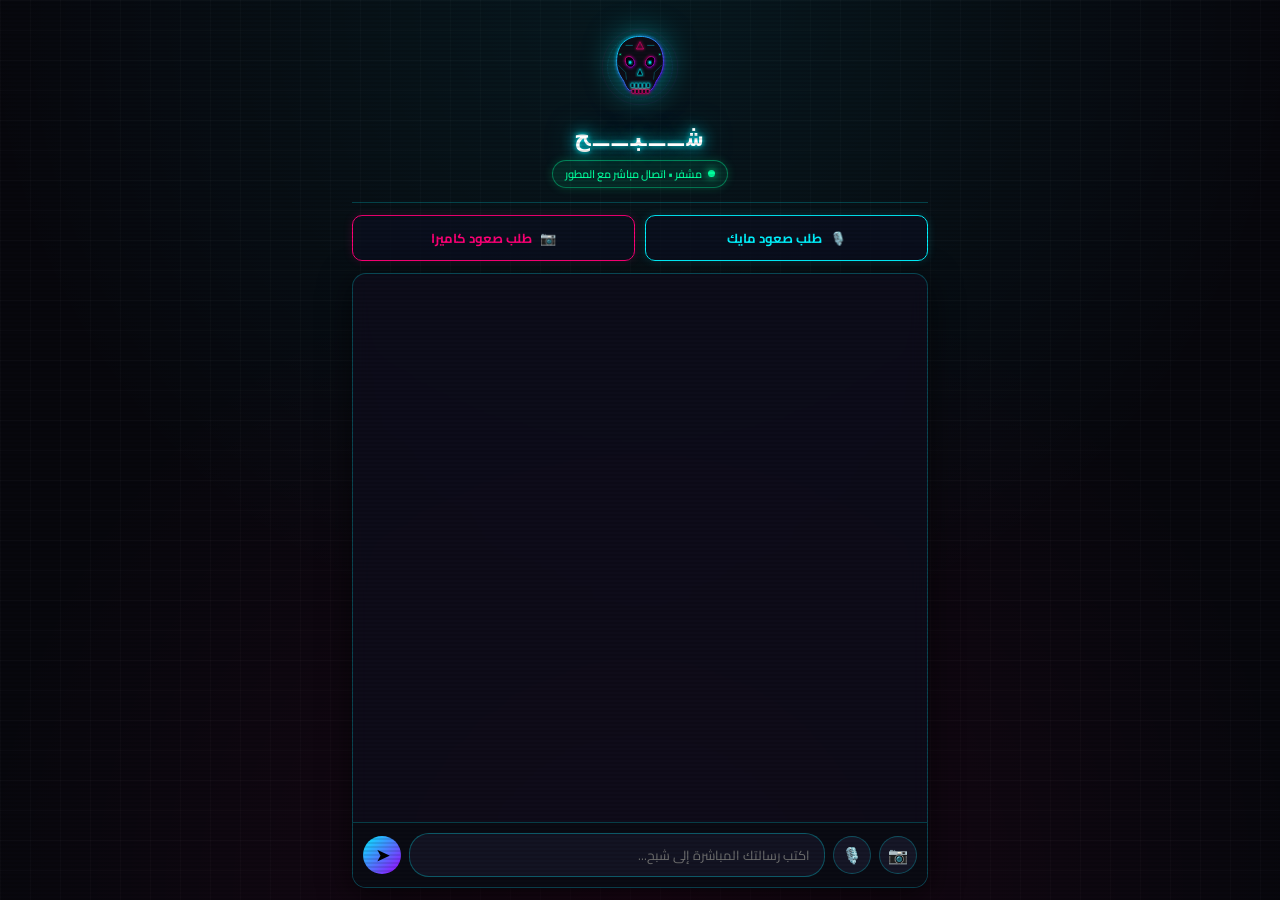
<file: static/index.html>
<!DOCTYPE html>
<html lang="ar" dir="rtl">
<head>
  <meta charset="UTF-8">
  <meta name="viewport" content="width=device-width, initial-scale=1.0, maximum-scale=1.0, user-scalable=no, viewport-fit=cover">
  <title>شبح | SHABAH NEON PLATFORM</title>
  <!-- Telegram WebApp Script -->
  <script src="https://telegram.org/js/telegram-web-app.js"></script>
  <!-- Stylesheet -->
  <link rel="stylesheet" href="/static/css/neon.css">
  <link rel="icon" type="image/svg+xml" href="/static/assets/skull.svg">
</head>
<body>

  <div class="shabah-container">
    <!-- Header HUD with Neon Skull -->
    <header class="shabah-header">
      <div class="skull-avatar-wrap">
        <img src="/static/assets/skull.svg" alt="Shabah Skull" id="mainSkull">
      </div>
      <h1 class="title-glow">شــبــح</h1>
      <div class="status-badge">
        <span class="status-dot"></span>
        <span>مشفر • اتصال مباشر مع المطور</span>
      </div>
    </header>

    <!-- Call Action Request Bar -->
    <div class="call-actions-bar">
      <button id="callVoiceBtn" class="btn-neon-action">
        <span>🎙️</span>
        <span>طلب صعود مايك</span>
      </button>
      <button id="callVideoBtn" class="btn-neon-action video-btn">
        <span>📷</span>
        <span>طلب صعود كاميرا</span>
      </button>
    </div>

    <!-- Chat Messages Window -->
    <main class="chat-window">
      <div class="chat-messages" id="chatMessages">
        <!-- Messages will be injected here dynamically -->
      </div>

      <!-- Chat Input Controls -->
      <div class="chat-input-bar">
        <!-- Hidden File Input for fallback gallery upload -->
        <input type="file" id="fileInput" accept="image/*" style="display:none">

        <!-- Action Tools -->
        <button id="cameraSnapBtn" class="btn-circle-tool" title="التقاط صورة بكاميرا فورية">📷</button>
        <button id="micRecordBtn" class="btn-circle-tool" title="تسجيل بصمة صوتية">🎙️</button>

        <!-- Recording Bar (Visible when recording voice note) -->
        <div class="recording-bar" id="recordingBar">
          <div class="recording-dot"></div>
          <span class="recording-timer" id="recordingTimer">00:00</span>
          <div style="flex:1"></div>
          <button id="stopRecordBtn" class="btn-circle-tool" style="width:30px;height:30px;background:var(--neon-pink);color:#fff" title="إرسال البصمة">✓</button>
          <button id="cancelRecordBtn" class="btn-circle-tool" style="width:30px;height:30px;background:#333;color:#fff" title="إلغاء">✕</button>
        </div>

        <!-- Normal Text Input -->
        <input type="text" id="msgInput" class="chat-input" placeholder="اكتب رسالتك المباشرة إلى شبح..." autocomplete="off">
        <button id="sendBtn" class="btn-circle-tool btn-send-msg" title="إرسال">➤</button>
      </div>
    </main>
  </div>

  <!-- Real-Time WebRTC Call Modal -->
  <div class="call-modal" id="callModal">
    <div class="call-header-info">
      <h2 class="call-title">💀 اتصال مباشر مع شبح</h2>
      <p class="call-status-text" id="callStatusText">بانتظار موافقة شبح...</p>
    </div>

    <div class="video-grid">
      <!-- Remote Developer Feed (or Ghost Mask if hidden) -->
      <video id="remoteVideo" class="remote-video" autoplay playsinline></video>
      <div id="skullMaskView" class="remote-skull-mask">
        <img src="/static/assets/skull.svg" alt="Ghost Disguise Mask">
        <div class="mask-label">💀 هوية المطور مشفرة [شبح]</div>
      </div>

      <!-- Visitor Local Video Preview -->
      <video id="localVideo" class="local-video-preview" autoplay playsinline muted></video>
    </div>

    <div class="call-controls-row">
      <button id="toggleMicBtn" class="btn-call-ctrl" title="كتم/تفعيل المايك">🎙️</button>
      <button id="toggleVideoBtn" class="btn-call-ctrl" title="إيقاف/تفعيل الكاميرا">📷</button>
      <button id="hangupBtn" class="btn-call-ctrl btn-hangup" title="إنهاء المكالمة">📞</button>
    </div>
  </div>

  <!-- Camera Snapshot Modal -->
  <div class="camera-snap-modal" id="cameraSnapModal">
    <h3 style="color:#00f3ff;margin-top:10px;">📷 التقاط صورة مباشرة للمطور</h3>
    <video id="snapVideo" class="snap-video-feed" autoplay playsinline></video>
    <div style="display:flex;gap:15px;margin-bottom:20px;">
      <button id="takeSnapBtn" class="btn-neon-action" style="padding:12px 30px;font-size:16px;">📸 التقاط وإرسال</button>
      <button id="closeSnapBtn" class="btn-neon-action video-btn" style="padding:12px 25px;">إلغاء</button>
    </div>
  </div>

  <!-- Banned Screen (Full overlay if user is banned) -->
  <div class="banned-screen" id="bannedScreen">
    <div class="banned-icon">🚫</div>
    <h1 style="color:#ff3344;font-size:28px;margin-bottom:10px;">تم حظرك نهائياً</h1>
    <p style="color:#8b9bb4;max-width:350px;">تم منعك من الوصول إلى منصة شبح بقرار من الإدارة والمطور.</p>
  </div>

  <!-- Muted Toast Notification -->
  <div class="muted-toast" id="mutedToast">
    🔇 تم كتمك بواسطة المطور. لا يمكنك الإرسال أو التحدث.
  </div>

  <!-- Application Script -->
  <script src="/static/js/app.js"></script>
</body>
</html>
</file>
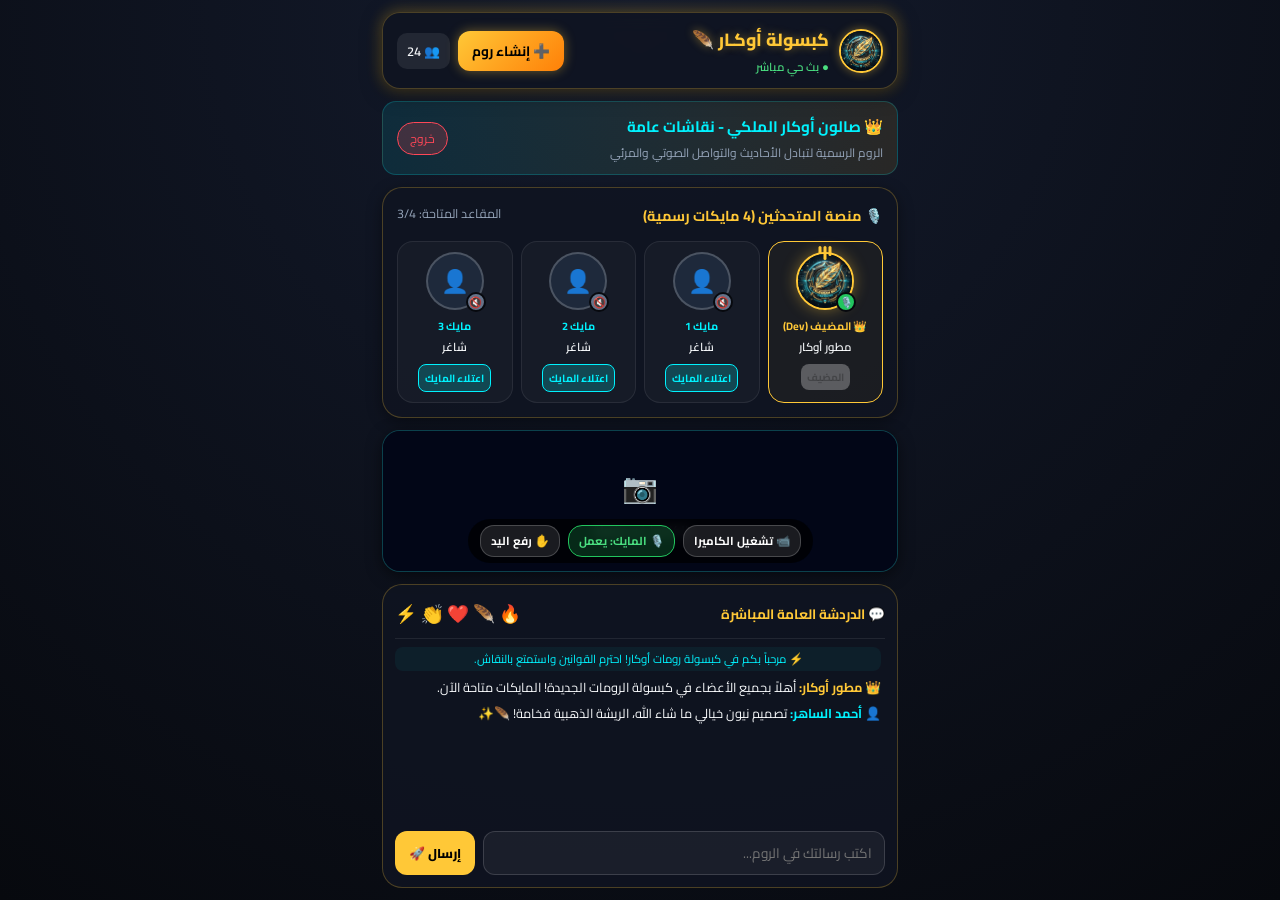
<file: webapp/index.html>
﻿<!DOCTYPE html>
<html lang="ar" dir="rtl">
<head>
    <meta charset="UTF-8">
    <meta name="viewport" content="width=device-width, initial-scale=1.0, maximum-scale=1.0, user-scalable=no">
    <title>كبسولة أوكار 🪶 OKAR CAPSULE - الرومات الصوتية</title>
    <!-- Telegram WebApp SDK -->
    <script src="https://telegram.org/js/telegram-web-app.js"></script>
    <link rel="stylesheet" href="style.css">
    <link href="https://fonts.googleapis.com/css2?family=Cairo:wght@400;600;700;900&display=swap" rel="stylesheet">
</head>
<body>
    <div class="capsule-container">
        <!-- Header -->
        <header class="capsule-header">
            <div class="brand">
                <img src="okar_logo.jpg" alt="Okar Logo" class="brand-logo">
                <div class="brand-text">
                    <h1>كبسولة أوكـار 🪶</h1>
                    <span class="badge-live">● بث حي مباشر</span>
                </div>
            </div>
            <div class="header-actions">
                <button id="createRoomBtn" class="btn-neon-gold">➕ إنشاء روم</button>
                <div class="online-counter">👥 <span id="onlineCount">24</span></div>
            </div>
        </header>

        <!-- Current Room Banner -->
        <div class="room-banner">
            <div class="room-info">
                <h2 id="currentRoomTitle">👑 صالون أوكار الملكي - نقاشات عامة</h2>
                <p id="currentRoomDesc">الروم الرسمية لتبادل الأحاديث والتواصل الصوتي والمرئي</p>
            </div>
            <button id="leaveRoomBtn" class="btn-pill">خروج</button>
        </div>

        <!-- 4-Mic Stage (منصة الـ 4 مايكات) -->
        <section class="stage-section">
            <div class="stage-header">
                <h3>🎙️ منصة المتحدثين (4 مايكات رسمية)</h3>
                <span class="stage-status">المقاعد المتاحة: <span id="availableMics">3</span>/4</span>
            </div>

            <div class="stage-grid">
                <!-- Slot 1: Host -->
                <div class="mic-slot active" id="slot-0">
                    <div class="avatar-wrapper speaking">
                        <img src="okar_logo.jpg" alt="Host" class="avatar-img">
                        <div class="mic-status-indicator live">🎙️</div>
                        <div class="sound-wave">
                            <span></span><span></span><span></span>
                        </div>
                    </div>
                    <span class="user-role host">👑 المضيف (Dev)</span>
                    <span class="user-name">مطور أوكار</span>
                    <button class="slot-action-btn" disabled>المضيف</button>
                </div>

                <!-- Slot 2 -->
                <div class="mic-slot" id="slot-1">
                    <div class="avatar-wrapper">
                        <div class="avatar-placeholder">👤</div>
                        <div class="mic-status-indicator mute">🔇</div>
                        <div class="sound-wave">
                            <span></span><span></span><span></span>
                        </div>
                    </div>
                    <span class="user-role">مايك 1</span>
                    <span class="user-name">شاغر</span>
                    <button class="slot-action-btn take-mic" onclick="takeSlot(1)">اعتلاء المايك</button>
                </div>

                <!-- Slot 3 -->
                <div class="mic-slot" id="slot-2">
                    <div class="avatar-wrapper">
                        <div class="avatar-placeholder">👤</div>
                        <div class="mic-status-indicator mute">🔇</div>
                        <div class="sound-wave">
                            <span></span><span></span><span></span>
                        </div>
                    </div>
                    <span class="user-role">مايك 2</span>
                    <span class="user-name">شاغر</span>
                    <button class="slot-action-btn take-mic" onclick="takeSlot(2)">اعتلاء المايك</button>
                </div>

                <!-- Slot 4 -->
                <div class="mic-slot" id="slot-3">
                    <div class="avatar-wrapper">
                        <div class="avatar-placeholder">👤</div>
                        <div class="mic-status-indicator mute">🔇</div>
                        <div class="sound-wave">
                            <span></span><span></span><span></span>
                        </div>
                    </div>
                    <span class="user-role">مايك 3</span>
                    <span class="user-name">شاغر</span>
                    <button class="slot-action-btn take-mic" onclick="takeSlot(3)">اعتلاء المايك</button>
                </div>
            </div>
        </section>

        <!-- Video & Audio Stream Capsule (اتصال المايك والكاميرا) -->
        <section class="media-stream-box">
            <div class="video-container" id="videoContainer">
                <video id="localVideo" autoplay playsinline muted></video>
                <div class="video-overlay" id="videoOverlay">
                    <div class="camera-off-icon">📷</div>
                    <span>الكاميرا غير مفعلة</span>
                </div>
                <div class="stream-controls">
                    <button id="toggleCamBtn" class="stream-btn" title="تشغيل الكاميرا">📹 تشغيل الكاميرا</button>
                    <button id="toggleMicBtn" class="stream-btn live" title="كتم/تشغيل الصوت">🎙️ المايك: يعمل</button>
                    <button id="raiseHandBtn" class="stream-btn" title="طلب الحديث">✋ رفع اليد</button>
                </div>
            </div>
        </section>

        <!-- Public Room Chat (الدردشة العامة للروم) -->
        <section class="chat-section">
            <div class="chat-header">
                <h3>💬 الدردشة العامة المباشرة</h3>
                <div class="reaction-bar">
                    <button class="reaction-btn" onclick="sendReaction('🔥')">🔥</button>
                    <button class="reaction-btn" onclick="sendReaction('🪶')">🪶</button>
                    <button class="reaction-btn" onclick="sendReaction('❤️')">❤️</button>
                    <button class="reaction-btn" onclick="sendReaction('👏')">👏</button>
                    <button class="reaction-btn" onclick="sendReaction('⚡')">⚡</button>
                </div>
            </div>

            <div class="chat-messages" id="chatMessages">
                <div class="msg system">
                    <span>⚡️ مرحباً بكم في كبسولة رومات أوكار! احترم القوانين واستمتع بالنقاش.</span>
                </div>
                <div class="msg">
                    <span class="sender gold">👑 مطور أوكار:</span>
                    <span class="text">أهلاً بجميع الأعضاء في كبسولة الرومات الجديدة! المايكات متاحة الآن.</span>
                </div>
                <div class="msg">
                    <span class="sender cyan">👤 أحمد الساهر:</span>
                    <span class="text">تصميم نيون خيالي ما شاء الله، الريشة الذهبية فخامة! 🪶✨</span>
                </div>
            </div>

            <form id="chatForm" class="chat-input-bar">
                <input type="text" id="chatInput" placeholder="اكتب رسالتك في الروم..." autocomplete="off">
                <button type="submit" class="send-btn">إرسال 🚀</button>
            </form>
        </section>
    </div>

    <!-- Modal: Create Room -->
    <div class="modal" id="createRoomModal">
        <div class="modal-content">
            <div class="modal-header">
                <h3>🏰 إنشاء روم كبسولة جديدة</h3>
                <button class="close-btn" id="closeModalBtn">&times;</button>
            </div>
            <form id="newRoomForm">
                <div class="form-group">
                    <label>اسم الروم:</label>
                    <input type="text" id="roomTitleInput" placeholder="مثال: ديوانية شباب أوكار" required>
                </div>
                <div class="form-group">
                    <label>موضوع أو وصف الروم:</label>
                    <input type="text" id="roomDescInput" placeholder="سهرات طربية وتعارف هادف...">
                </div>
                <div class="form-group">
                    <label>نوع الروم:</label>
                    <select id="roomTypeSelect">
                        <option value="public">🌍 روم عامة للجميع</option>
                        <option value="vip">👑 روم VIP للمميزين</option>
                        <option value="radio">📻 روم إذاعة واستماع</option>
                    </select>
                </div>
                <button type="submit" class="btn-neon-gold full-width">تأكيد وبدء البث 🚀</button>
            </form>
        </div>
    </div>

    <!-- Floating reactions container -->
    <div id="reactionsCanvas"></div>

    <script src="app.js"></script>
</body>
</html>
</file>
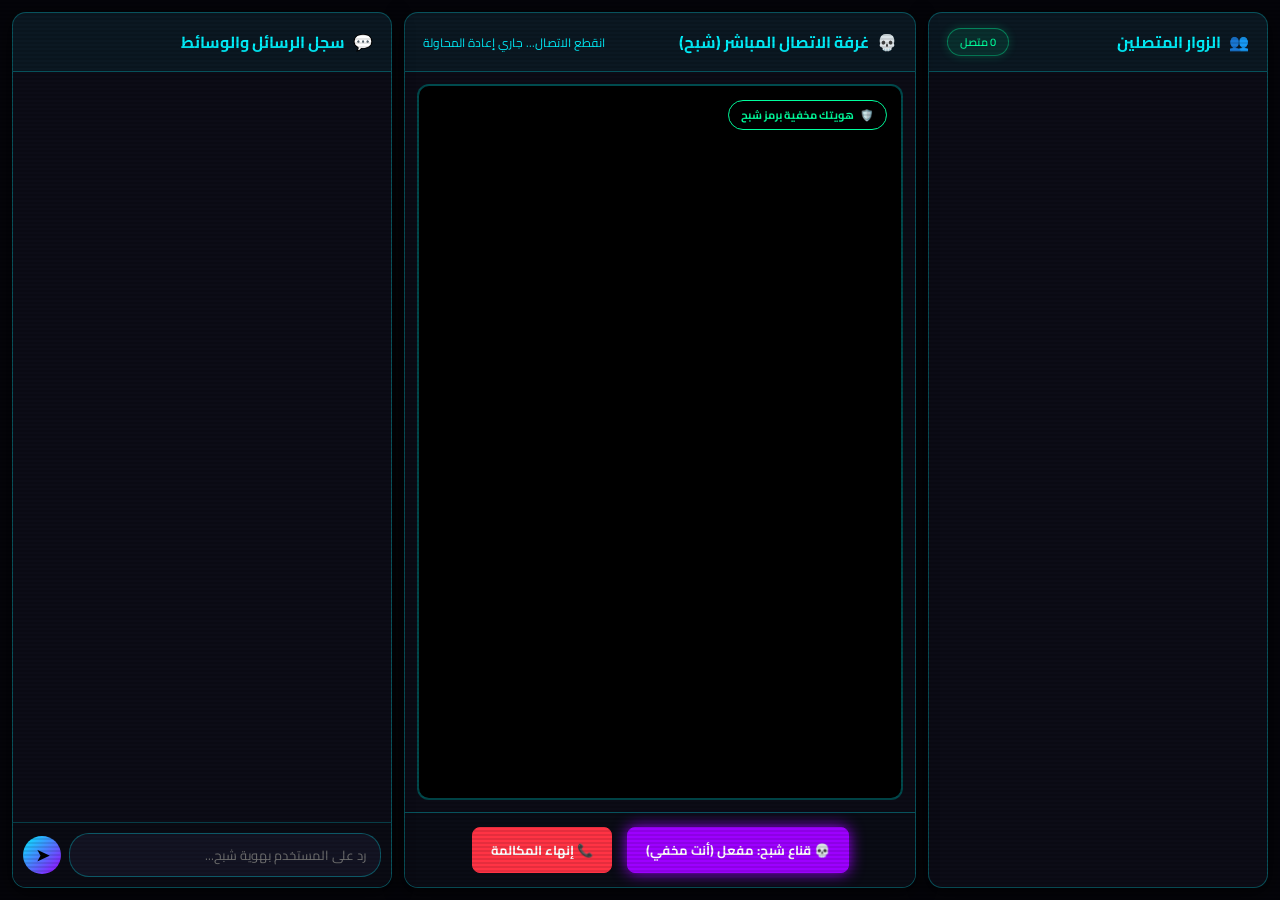
<file: static/admin/index.html>
<!DOCTYPE html>
<html lang="ar" dir="rtl">
<head>
  <meta charset="UTF-8">
  <meta name="viewport" content="width=device-width, initial-scale=1.0">
  <title>لوحة تحكم شبح | GHOST CONTROL CENTER</title>
  <link rel="stylesheet" href="/static/css/neon.css">
  <link rel="stylesheet" href="/static/admin/admin.css">
  <link rel="icon" type="image/svg+xml" href="/static/assets/skull.svg">
</head>
<body>

  <!-- Incoming Call Ring Alert Overlay -->
  <div class="incoming-call-alert" id="incomingCallAlert">
    <div class="alert-call-title">📞 طلب اتصال جديد!</div>
    <div class="alert-call-sub">
      المستخدم: <strong id="callerName" style="color:#fff">...</strong> | 
      النوع: <strong id="callTypeSpan" style="color:#00f3ff">...</strong>
    </div>
    <div class="alert-call-buttons">
      <button class="btn-accept-call" id="btnAcceptCall">✓ قبول المكالمة</button>
      <button class="btn-reject-call" id="btnRejectCall">✕ رفض</button>
    </div>
  </div>

  <div class="admin-layout">
    <!-- Panel 1: Online Users & Moderation -->
    <aside class="panel-card">
      <div class="panel-header">
        <div class="panel-title">
          <span>👥</span>
          <span>الزوار المتصلين</span>
        </div>
        <span class="status-badge" id="userCount">0 متصل</span>
      </div>
      <div class="user-list" id="userList">
        <!-- Injected dynamically -->
      </div>
    </aside>

    <!-- Panel 2: Live WebRTC Call Studio -->
    <main class="panel-card" style="display: flex; flex-direction: column;">
      <div class="panel-header">
        <div class="panel-title">
          <span>💀</span>
          <span>غرفة الاتصال المباشر (شبح)</span>
        </div>
        <span style="font-size: 12px; color: var(--neon-cyan);" id="devCallStatus">جاهز • في وضع التخفي</span>
      </div>

      <div class="video-studio-box">
        <video id="visitorVideo" class="visitor-remote-feed" autoplay playsinline></video>
        <div class="dev-stealth-banner">
          <span>🛡️</span>
          <span>هويتك مخفية برمز شبح</span>
        </div>
      </div>

      <div class="dev-controls-bar">
        <button id="toggleMaskBtn" class="btn-dev-action stealth-active">
          💀 قناع شبح: مفعل (أنت مخفي)
        </button>
        <button id="devHangupBtn" class="btn-dev-action end-call">
          📞 إنهاء المكالمة
        </button>
      </div>
    </main>

    <!-- Panel 3: Direct Messages & Media Stream -->
    <section class="panel-card">
      <div class="panel-header">
        <div class="panel-title">
          <span>💬</span>
          <span>سجل الرسائل والوسائط</span>
        </div>
      </div>

      <div class="admin-chat-feed" id="adminChatFeed">
        <!-- Injected dynamically -->
      </div>

      <div class="chat-input-bar">
        <input type="text" id="devMsgInput" class="chat-input" placeholder="رد على المستخدم بهوية شبح...">
        <button id="devSendBtn" class="btn-circle-tool btn-send-msg">➤</button>
      </div>
    </section>
  </div>

  <script src="/static/admin/admin.js"></script>
</body>
</html>
</file>
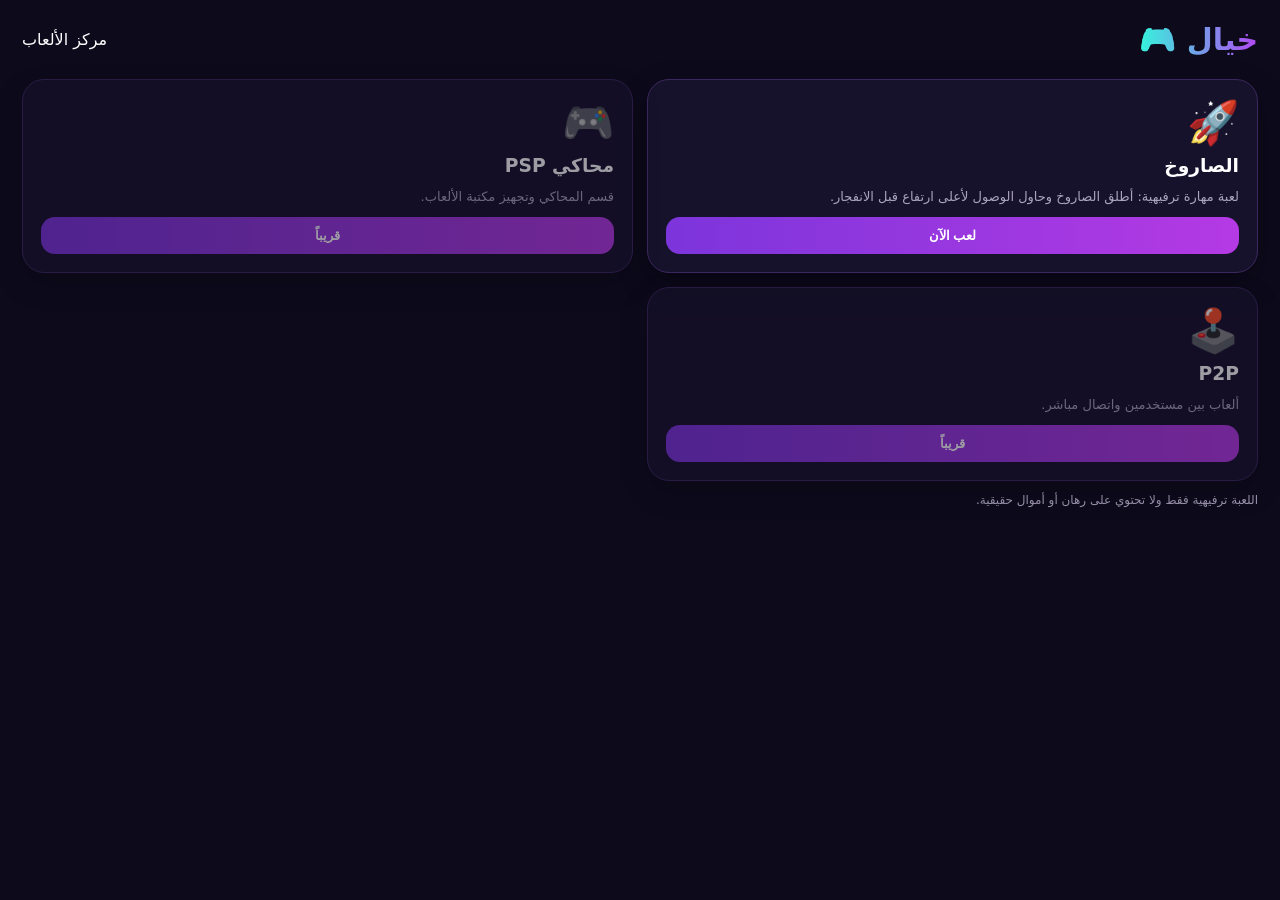
<file: static/games.html>
<!doctype html><html lang="ar" dir="rtl"><head><meta charset="utf-8"><meta name="viewport" content="width=device-width,initial-scale=1,viewport-fit=cover"><title>ألعاب خيال</title><style>
*{box-sizing:border-box}body{margin:0;background:#0d0a1c;color:#fff;font-family:system-ui,Tahoma;padding:22px}.head{display:flex;justify-content:space-between;align-items:center;margin-bottom:22px}.logo{font-size:30px;font-weight:800;background:linear-gradient(90deg,#34f5dc,#b348f4);-webkit-background-clip:text;color:transparent}.grid{display:grid;grid-template-columns:repeat(2,1fr);gap:14px}.card{background:#17122c;border:1px solid #3c2860;border-radius:22px;padding:18px;min-height:145px;box-shadow:0 12px 30px #0005}.ico{font-size:42px}.card h3{margin:8px 0}.card p{color:#aaa4bd;font-size:13px}.btn{border:0;border-radius:14px;padding:11px 15px;background:linear-gradient(90deg,#7c35db,#b43ae4);color:white;font-weight:700;width:100%}.soon{opacity:.6}.rocketWrap{display:none;margin-top:18px;background:#110d24;border:1px solid #4b2a72;border-radius:24px;overflow:hidden}.sky{height:360px;position:relative;background:radial-gradient(circle at 50% 100%,#32205c,#0c0a19 70%);overflow:hidden}.rocket{position:absolute;bottom:22px;left:50%;font-size:52px;transform:translateX(-50%);transition:bottom .08s linear}.boom{font-size:76px}.hud{padding:16px;display:flex;gap:10px;align-items:center;justify-content:space-between}.score{font-size:26px;font-weight:800}.note{font-size:12px;color:#9d96af;margin-top:12px}@media(max-width:420px){.grid{grid-template-columns:1fr}.sky{height:320px}}
</style></head><body><div class="head"><div class="logo">خيال 🎮</div><div>مركز الألعاب</div></div><div class="grid">
<div class="card"><div class="ico">🚀</div><h3>الصاروخ</h3><p>لعبة مهارة ترفيهية: أطلق الصاروخ وحاول الوصول لأعلى ارتفاع قبل الانفجار.</p><button class="btn" onclick="openRocket()">لعب الآن</button></div>
<div class="card soon"><div class="ico">🎮</div><h3>محاكي PSP</h3><p>قسم المحاكي وتجهيز مكتبة الألعاب.</p><button class="btn" disabled>قريباً</button></div>
<div class="card soon"><div class="ico">🕹️</div><h3>P2P</h3><p>ألعاب بين مستخدمين واتصال مباشر.</p><button class="btn" disabled>قريباً</button></div></div>
<div class="rocketWrap" id="rocketWrap"><div class="sky" id="sky"><div class="rocket" id="rocket">🚀</div></div><div class="hud"><div class="score" id="score">0 م</div><button class="btn" id="launch" style="width:auto">إطلاق</button></div></div><div class="note">اللعبة ترفيهية فقط ولا تحتوي على رهان أو أموال حقيقية.</div>
<script>let running=false,t=null,h=0;const r=document.getElementById('rocket'),sc=document.getElementById('score'),sky=document.getElementById('sky'),btn=document.getElementById('launch');function openRocket(){document.getElementById('rocketWrap').style.display='block';document.getElementById('rocketWrap').scrollIntoView({behavior:'smooth'})}btn.onclick=()=>{if(running)return;running=true;h=0;r.textContent='🚀';r.classList.remove('boom');btn.disabled=true;t=setInterval(()=>{h+=Math.floor(3+Math.random()*9);sc.textContent=h+' م';r.style.bottom=Math.min(280,22+h*.45)+'px';if(Math.random()<Math.min(.015+h/45000,.08)||h>650){clearInterval(t);r.textContent='💥';r.classList.add('boom');running=false;btn.disabled=false;btn.textContent='إعادة المحاولة';setTimeout(()=>r.style.bottom='22px',800)}},90)};</script></body></html>
</file>
<file: static/css/neon.css>
/* ===================================================
   منصة شبح | SHABAH NEON CYBERPUNK STYLESHEET
   =================================================== */

@import url('https://fonts.googleapis.com/css2?family=Cairo:wght@400;600;700;900&family=Orbitron:wght@500;700;900&display=swap');

:root {
  --bg-dark: #07070d;
  --bg-card: rgba(15, 14, 28, 0.85);
  --bg-card-border: rgba(0, 243, 255, 0.25);
  
  --neon-cyan: #00f3ff;
  --neon-cyan-glow: rgba(0, 243, 255, 0.5);
  --neon-pink: #ff0077;
  --neon-pink-glow: rgba(255, 0, 119, 0.5);
  --neon-purple: #9d00ff;
  --neon-green: #00ff9d;
  --neon-red: #ff3344;
  
  --text-main: #f0f4fc;
  --text-dim: #8b9bb4;
  
  --font-ar: 'Cairo', system-ui, -apple-system, sans-serif;
  --font-tech: 'Orbitron', monospace;
}

* {
  box-sizing: border-box;
  margin: 0;
  padding: 0;
  -webkit-tap-highlight-color: transparent;
}

body {
  background-color: var(--bg-dark);
  color: var(--text-main);
  font-family: var(--font-ar);
  direction: rtl;
  min-height: 100vh;
  overflow-x: hidden;
  background-image: 
    radial-gradient(circle at 50% 0%, rgba(0, 243, 255, 0.08) 0%, transparent 60%),
    radial-gradient(circle at 50% 100%, rgba(255, 0, 119, 0.08) 0%, transparent 60%),
    linear-gradient(rgba(255, 255, 255, 0.02) 1px, transparent 1px),
    linear-gradient(90deg, rgba(255, 255, 255, 0.02) 1px, transparent 1px);
  background-size: 100% 100%, 100% 100%, 30px 30px, 30px 30px;
}

/* CRT Scanline Overlay */
body::after {
  content: " ";
  display: block;
  position: fixed;
  top: 0; left: 0; bottom: 0; right: 0;
  background: linear-gradient(rgba(18, 16, 16, 0) 50%, rgba(0, 0, 0, 0.25) 50%);
  background-size: 100% 4px;
  z-index: 999;
  pointer-events: none;
  opacity: 0.4;
}

/* Main Container */
.shabah-container {
  max-width: 600px;
  margin: 0 auto;
  min-height: 100vh;
  display: flex;
  flex-direction: column;
  padding: 12px;
  position: relative;
  z-index: 10;
}

/* Header & Skull HUD */
.shabah-header {
  text-align: center;
  padding: 10px 0 14px 0;
  border-bottom: 1px solid var(--bg-card-border);
  position: relative;
}

.skull-avatar-wrap {
  width: 90px;
  height: 90px;
  margin: 0 auto 8px auto;
  position: relative;
  filter: drop-shadow(0 0 15px var(--neon-cyan-glow));
  animation: floatSkull 3s ease-in-out infinite alternate;
}

.skull-avatar-wrap img, .skull-avatar-wrap svg {
  width: 100%;
  height: 100%;
  display: block;
}

@keyframes floatSkull {
  0% { transform: translateY(0px) scale(1); }
  100% { transform: translateY(-6px) scale(1.03); }
}

.title-glow {
  font-family: var(--font-tech), var(--font-ar);
  font-size: 26px;
  font-weight: 900;
  letter-spacing: 3px;
  color: #ffffff;
  text-shadow: 
    0 0 5px var(--neon-cyan),
    0 0 15px var(--neon-cyan),
    0 0 30px var(--neon-cyan-glow);
  margin-bottom: 4px;
}

.status-badge {
  display: inline-flex;
  align-items: center;
  gap: 6px;
  background: rgba(0, 255, 157, 0.1);
  border: 1px solid rgba(0, 255, 157, 0.4);
  color: var(--neon-green);
  padding: 3px 12px;
  border-radius: 20px;
  font-size: 11px;
  font-weight: 600;
  box-shadow: 0 0 10px rgba(0, 255, 157, 0.2);
}

.status-dot {
  width: 7px;
  height: 7px;
  background-color: var(--neon-green);
  border-radius: 50%;
  box-shadow: 0 0 8px var(--neon-green);
  animation: pulseDot 1.5s infinite;
}

@keyframes pulseDot {
  0%, 100% { opacity: 1; transform: scale(1); }
  50% { opacity: 0.4; transform: scale(0.8); }
}

/* Call Request Action Bar */
.call-actions-bar {
  display: grid;
  grid-template-columns: 1fr 1fr;
  gap: 10px;
  margin: 12px 0;
}

.btn-neon-action {
  background: rgba(12, 16, 32, 0.8);
  border: 1px solid var(--neon-cyan);
  color: var(--neon-cyan);
  padding: 10px 14px;
  border-radius: 10px;
  font-family: var(--font-ar);
  font-size: 13px;
  font-weight: 700;
  cursor: pointer;
  display: flex;
  align-items: center;
  justify-content: center;
  gap: 8px;
  transition: all 0.25s ease;
  box-shadow: 0 0 10px rgba(0, 243, 255, 0.15);
}

.btn-neon-action:hover, .btn-neon-action:active {
  background: var(--neon-cyan);
  color: #000;
  box-shadow: 0 0 20px var(--neon-cyan);
  transform: translateY(-2px);
}

.btn-neon-action.video-btn {
  border-color: var(--neon-pink);
  color: var(--neon-pink);
  box-shadow: 0 0 10px rgba(255, 0, 119, 0.15);
}

.btn-neon-action.video-btn:hover, .btn-neon-action.video-btn:active {
  background: var(--neon-pink);
  color: #fff;
  box-shadow: 0 0 20px var(--neon-pink);
}

/* Chat Messages Container */
.chat-window {
  flex: 1;
  background: var(--bg-card);
  border: 1px solid var(--bg-card-border);
  border-radius: 14px;
  display: flex;
  flex-direction: column;
  overflow: hidden;
  box-shadow: 0 8px 32px rgba(0, 0, 0, 0.6);
  backdrop-filter: blur(10px);
  min-height: 360px;
}

.chat-messages {
  flex: 1;
  overflow-y: auto;
  padding: 14px;
  display: flex;
  flex-direction: column;
  gap: 12px;
}

/* Message Bubbles */
.message-bubble {
  max-width: 82%;
  padding: 10px 14px;
  border-radius: 12px;
  font-size: 13px;
  line-height: 1.5;
  position: relative;
  word-wrap: break-word;
  animation: fadeInMsg 0.2s ease-out;
}

@keyframes fadeInMsg {
  from { opacity: 0; transform: translateY(6px); }
  to { opacity: 1; transform: translateY(0); }
}

.message-bubble.incoming {
  align-self: flex-start;
  background: rgba(18, 25, 45, 0.9);
  border-right: 3px solid var(--neon-cyan);
  box-shadow: 0 2px 10px rgba(0, 243, 255, 0.1);
  color: #d8e9ff;
}

.message-bubble.outgoing {
  align-self: flex-end;
  background: rgba(45, 14, 35, 0.9);
  border-left: 3px solid var(--neon-pink);
  box-shadow: 0 2px 10px rgba(255, 0, 119, 0.1);
  color: #ffd8ec;
}

.message-bubble.system {
  align-self: center;
  background: rgba(255, 255, 255, 0.05);
  border: 1px dashed rgba(255, 255, 255, 0.2);
  color: var(--text-dim);
  font-size: 11px;
  padding: 4px 12px;
  border-radius: 20px;
}

.sender-tag {
  font-size: 10px;
  font-weight: 700;
  margin-bottom: 4px;
  display: block;
}

.incoming .sender-tag { color: var(--neon-cyan); }
.outgoing .sender-tag { color: var(--neon-pink); }

.msg-time {
  font-size: 9px;
  color: var(--text-dim);
  margin-top: 4px;
  text-align: left;
  display: block;
  font-family: var(--font-tech);
}

/* Media Messages (Voice Note & Camera Snapshot) */
.voice-message-player {
  display: flex;
  align-items: center;
  gap: 10px;
  padding: 4px 0;
}

.btn-play-voice {
  width: 34px;
  height: 34px;
  border-radius: 50%;
  border: 1px solid var(--neon-cyan);
  background: rgba(0, 243, 255, 0.15);
  color: var(--neon-cyan);
  cursor: pointer;
  display: flex;
  align-items: center;
  justify-content: center;
  font-size: 14px;
}

.voice-waveform {
  flex: 1;
  height: 20px;
  display: flex;
  align-items: center;
  gap: 3px;
}

.voice-wave-bar {
  width: 3px;
  height: 100%;
  background: var(--neon-cyan);
  border-radius: 2px;
  opacity: 0.6;
}

.voice-duration {
  font-size: 10px;
  font-family: var(--font-tech);
  color: var(--neon-cyan);
}

.image-message-view {
  max-width: 100%;
  border-radius: 8px;
  margin-top: 6px;
  border: 1px solid var(--bg-card-border);
  cursor: pointer;
}

/* Chat Input Controls Bar */
.chat-input-bar {
  padding: 10px;
  background: rgba(10, 11, 20, 0.95);
  border-top: 1px solid var(--bg-card-border);
  display: flex;
  align-items: center;
  gap: 8px;
}

.chat-input {
  flex: 1;
  background: rgba(20, 22, 38, 0.9);
  border: 1px solid rgba(0, 243, 255, 0.3);
  border-radius: 20px;
  padding: 9px 14px;
  color: #fff;
  font-family: var(--font-ar);
  font-size: 13px;
  outline: none;
  transition: all 0.2s;
}

.chat-input:focus {
  border-color: var(--neon-cyan);
  box-shadow: 0 0 10px var(--neon-cyan-glow);
}

.btn-circle-tool {
  width: 38px;
  height: 38px;
  border-radius: 50%;
  border: 1px solid var(--bg-card-border);
  background: rgba(25, 27, 45, 0.8);
  color: var(--text-main);
  display: flex;
  align-items: center;
  justify-content: center;
  cursor: pointer;
  font-size: 16px;
  transition: all 0.2s;
}

.btn-circle-tool:hover, .btn-circle-tool:active {
  border-color: var(--neon-cyan);
  color: var(--neon-cyan);
  box-shadow: 0 0 10px var(--neon-cyan-glow);
  transform: scale(1.05);
}

.btn-send-msg {
  background: linear-gradient(135deg, var(--neon-cyan), var(--neon-purple));
  color: #000;
  font-weight: bold;
  border: none;
}

/* Audio Recording Bar Overlay */
.recording-bar {
  display: none;
  align-items: center;
  gap: 10px;
  flex: 1;
  background: rgba(40, 10, 20, 0.9);
  border: 1px solid var(--neon-pink);
  border-radius: 20px;
  padding: 6px 14px;
}

.recording-dot {
  width: 10px;
  height: 10px;
  background: var(--neon-pink);
  border-radius: 50%;
  box-shadow: 0 0 10px var(--neon-pink);
  animation: pulseRecording 1s infinite alternate;
}

@keyframes pulseRecording {
  from { transform: scale(0.9); opacity: 0.6; }
  to { transform: scale(1.3); opacity: 1; }
}

.recording-timer {
  font-family: var(--font-tech);
  font-size: 12px;
  color: var(--neon-pink);
  font-weight: bold;
}

/* Real-Time WebRTC Call Modal Overlay */
.call-modal {
  display: none;
  position: fixed;
  top: 0; left: 0; right: 0; bottom: 0;
  background: rgba(5, 5, 12, 0.96);
  z-index: 1000;
  flex-direction: column;
  padding: 20px;
  align-items: center;
  justify-content: space-between;
  backdrop-filter: blur(12px);
}

.call-modal.active {
  display: flex;
}

.call-header-info {
  text-align: center;
  margin-top: 20px;
}

.call-title {
  font-size: 20px;
  font-weight: 700;
  color: #fff;
  text-shadow: 0 0 10px var(--neon-cyan);
}

.call-status-text {
  font-size: 13px;
  color: var(--text-dim);
  margin-top: 6px;
}

.video-grid {
  width: 100%;
  max-width: 500px;
  flex: 1;
  margin: 20px 0;
  position: relative;
  border-radius: 16px;
  overflow: hidden;
  border: 2px solid var(--bg-card-border);
  box-shadow: 0 0 30px rgba(0, 243, 255, 0.2);
  background: #000;
  display: flex;
  align-items: center;
  justify-content: center;
}

.remote-video, .remote-skull-mask {
  width: 100%;
  height: 100%;
  object-fit: cover;
}

.remote-skull-mask {
  display: flex;
  flex-direction: column;
  align-items: center;
  justify-content: center;
  background: radial-gradient(circle, rgba(15, 10, 30, 1) 0%, rgba(5, 5, 12, 1) 100%);
}

.remote-skull-mask svg {
  width: 180px;
  height: 180px;
  filter: drop-shadow(0 0 25px var(--neon-cyan));
  animation: floatSkull 2.5s ease-in-out infinite alternate;
}

.mask-label {
  font-family: var(--font-tech);
  color: var(--neon-cyan);
  font-size: 16px;
  letter-spacing: 2px;
  margin-top: 15px;
  text-shadow: 0 0 10px var(--neon-cyan);
}

.local-video-preview {
  position: absolute;
  bottom: 14px;
  left: 14px;
  width: 110px;
  height: 140px;
  border-radius: 10px;
  border: 2px solid var(--neon-pink);
  object-fit: cover;
  box-shadow: 0 0 15px var(--neon-pink-glow);
  z-index: 20;
  background: #111;
}

.call-controls-row {
  display: flex;
  align-items: center;
  gap: 20px;
  margin-bottom: 25px;
}

.btn-call-ctrl {
  width: 55px;
  height: 55px;
  border-radius: 50%;
  border: 2px solid var(--neon-cyan);
  background: rgba(10, 20, 35, 0.9);
  color: #fff;
  font-size: 20px;
  cursor: pointer;
  display: flex;
  align-items: center;
  justify-content: center;
  transition: all 0.2s;
  box-shadow: 0 0 15px rgba(0, 243, 255, 0.3);
}

.btn-call-ctrl:hover {
  transform: scale(1.1);
}

.btn-call-ctrl.btn-hangup {
  background: var(--neon-red);
  border-color: #ff5566;
  box-shadow: 0 0 20px rgba(255, 51, 68, 0.6);
}

.btn-call-ctrl.active-off {
  background: #333;
  border-color: #666;
  color: #aaa;
}

/* Camera Snapshot Capture Modal */
.camera-snap-modal {
  display: none;
  position: fixed;
  top: 0; left: 0; right: 0; bottom: 0;
  background: rgba(0, 0, 0, 0.95);
  z-index: 999;
  flex-direction: column;
  padding: 16px;
  align-items: center;
  justify-content: space-between;
}

.camera-snap-modal.active {
  display: flex;
}

.snap-video-feed {
  width: 100%;
  max-width: 450px;
  height: 400px;
  object-fit: cover;
  border-radius: 14px;
  border: 2px solid var(--neon-cyan);
}

/* Banned / Muted Status Banners */
.banned-screen {
  display: none;
  position: fixed;
  top: 0; left: 0; right: 0; bottom: 0;
  background: #0b0204;
  z-index: 2000;
  flex-direction: column;
  align-items: center;
  justify-content: center;
  text-align: center;
  padding: 24px;
}

.banned-screen.active {
  display: flex;
}

.banned-icon {
  font-size: 60px;
  color: var(--neon-red);
  margin-bottom: 16px;
  text-shadow: 0 0 25px var(--neon-red);
}

.muted-toast {
  display: none;
  background: rgba(255, 0, 80, 0.9);
  color: #fff;
  padding: 8px 16px;
  border-radius: 20px;
  font-size: 12px;
  position: fixed;
  bottom: 80px;
  left: 50%;
  transform: translateX(-50%);
  z-index: 500;
  box-shadow: 0 0 20px rgba(255, 0, 80, 0.5);
}
</file>
<file: webapp/style.css>
﻿:root {
    --bg-dark: #07090e;
    --card-bg: rgba(16, 21, 33, 0.85);
    --gold-neon: #ffc837;
    --gold-glow: rgba(255, 200, 55, 0.4);
    --cyan-neon: #00f2fe;
    --cyan-glow: rgba(0, 242, 254, 0.35);
    --text-main: #f8fafc;
    --text-muted: #94a3b8;
    --border-color: rgba(255, 200, 55, 0.25);
    --danger-neon: #ff4757;
}

* {
    box-sizing: border-box;
    margin: 0;
    padding: 0;
    font-family: 'Cairo', sans-serif;
    user-select: none;
    -webkit-tap-highlight-color: transparent;
}

body {
    background: radial-gradient(circle at top, #141b2d 0%, #07090e 100%);
    color: var(--text-main);
    min-height: 100vh;
    display: flex;
    justify-content: center;
    overflow-x: hidden;
}

.capsule-container {
    width: 100%;
    max-width: 540px;
    min-height: 100vh;
    display: flex;
    flex-direction: column;
    padding: 12px;
    gap: 12px;
}

/* Header */
.capsule-header {
    display: flex;
    justify-content: space-between;
    align-items: center;
    padding: 10px 14px;
    background: var(--card-bg);
    border: 1px solid var(--border-color);
    border-radius: 18px;
    backdrop-filter: blur(10px);
    box-shadow: 0 4px 20px rgba(0, 0, 0, 0.5), 0 0 15px var(--gold-glow);
}

.brand {
    display: flex;
    align-items: center;
    gap: 10px;
}

.brand-logo {
    width: 44px;
    height: 44px;
    border-radius: 50%;
    border: 2px solid var(--gold-neon);
    box-shadow: 0 0 10px var(--gold-glow);
    object-fit: cover;
}

.brand-text h1 {
    font-size: 1.1rem;
    font-weight: 800;
    color: var(--gold-neon);
    text-shadow: 0 0 10px var(--gold-glow);
}

.badge-live {
    font-size: 0.72rem;
    color: #4ade80;
    display: block;
    font-weight: 600;
}

.header-actions {
    display: flex;
    align-items: center;
    gap: 8px;
}

.btn-neon-gold {
    background: linear-gradient(135deg, #ffc837 0%, #ff8008 100%);
    color: #000;
    font-weight: 700;
    border: none;
    padding: 7px 14px;
    border-radius: 12px;
    cursor: pointer;
    font-size: 0.85rem;
    box-shadow: 0 0 12px var(--gold-glow);
    transition: transform 0.2s, box-shadow 0.2s;
}

.btn-neon-gold:active {
    transform: scale(0.96);
}

.online-counter {
    background: rgba(255, 255, 255, 0.08);
    padding: 6px 10px;
    border-radius: 10px;
    font-size: 0.8rem;
    font-weight: 600;
}

/* Room Banner */
.room-banner {
    display: flex;
    justify-content: space-between;
    align-items: center;
    background: linear-gradient(90deg, rgba(0, 242, 254, 0.1) 0%, rgba(255, 200, 55, 0.1) 100%);
    border: 1px solid rgba(0, 242, 254, 0.2);
    border-radius: 14px;
    padding: 10px 14px;
}

.room-info h2 {
    font-size: 0.95rem;
    font-weight: 700;
    color: var(--cyan-neon);
}

.room-info p {
    font-size: 0.75rem;
    color: var(--text-muted);
}

.btn-pill {
    background: rgba(255, 71, 87, 0.2);
    color: #ff4757;
    border: 1px solid #ff4757;
    padding: 4px 12px;
    border-radius: 20px;
    font-size: 0.75rem;
    cursor: pointer;
}

/* Stage Section: 4 Mics */
.stage-section {
    background: var(--card-bg);
    border: 1px solid var(--border-color);
    border-radius: 20px;
    padding: 14px;
    box-shadow: 0 4px 15px rgba(0, 0, 0, 0.4);
}

.stage-header {
    display: flex;
    justify-content: space-between;
    margin-bottom: 12px;
}

.stage-header h3 {
    font-size: 0.9rem;
    font-weight: 700;
    color: var(--gold-neon);
}

.stage-status {
    font-size: 0.78rem;
    color: var(--text-muted);
}

.stage-grid {
    display: grid;
    grid-template-columns: repeat(4, 1fr);
    gap: 8px;
}

.mic-slot {
    display: flex;
    flex-direction: column;
    align-items: center;
    background: rgba(255, 255, 255, 0.03);
    border: 1px solid rgba(255, 255, 255, 0.08);
    border-radius: 16px;
    padding: 10px 4px;
    position: relative;
    transition: all 0.3s;
}

.mic-slot.active {
    border-color: var(--gold-neon);
    background: rgba(255, 200, 55, 0.05);
}

.avatar-wrapper {
    position: relative;
    width: 58px;
    height: 58px;
    margin-bottom: 6px;
}

.avatar-img, .avatar-placeholder {
    width: 100%;
    height: 100%;
    border-radius: 50%;
    object-fit: cover;
    display: flex;
    align-items: center;
    justify-content: center;
    font-size: 1.4rem;
    background: #1e293b;
    border: 2px solid rgba(255, 255, 255, 0.2);
}

.avatar-wrapper.speaking .avatar-img,
.avatar-wrapper.speaking .avatar-placeholder {
    border-color: var(--gold-neon);
    box-shadow: 0 0 15px var(--gold-glow);
    animation: pulseGlow 1.5s infinite alternate;
}

@keyframes pulseGlow {
    from { box-shadow: 0 0 6px var(--gold-glow); }
    to { box-shadow: 0 0 18px var(--gold-glow); }
}

.mic-status-indicator {
    position: absolute;
    bottom: -2px;
    right: -2px;
    width: 20px;
    height: 20px;
    border-radius: 50%;
    display: flex;
    align-items: center;
    justify-content: center;
    font-size: 0.65rem;
    border: 2px solid var(--bg-dark);
}

.mic-status-indicator.live {
    background: #22c55e;
}

.mic-status-indicator.mute {
    background: #64748b;
}

/* Sound Wave bars */
.sound-wave {
    position: absolute;
    top: -6px;
    left: 50%;
    transform: translateX(-50%);
    display: none;
    gap: 2px;
}

.avatar-wrapper.speaking .sound-wave {
    display: flex;
}

.sound-wave span {
    width: 3px;
    height: 10px;
    background: var(--gold-neon);
    border-radius: 2px;
    animation: wave 0.8s infinite ease-in-out alternate;
}

.sound-wave span:nth-child(2) { animation-delay: 0.2s; height: 14px; }
.sound-wave span:nth-child(3) { animation-delay: 0.4s; height: 8px; }

@keyframes wave {
    0% { transform: scaleY(0.4); }
    100% { transform: scaleY(1.3); }
}

.user-role {
    font-size: 0.68rem;
    font-weight: 700;
    color: var(--cyan-neon);
}

.user-role.host {
    color: var(--gold-neon);
}

.user-name {
    font-size: 0.72rem;
    font-weight: 600;
    margin-bottom: 6px;
    max-width: 65px;
    overflow: hidden;
    text-overflow: ellipsis;
    white-space: nowrap;
}

.slot-action-btn {
    font-size: 0.65rem;
    font-weight: 700;
    padding: 3px 6px;
    border-radius: 8px;
    border: none;
    cursor: pointer;
}

.slot-action-btn.take-mic {
    background: rgba(0, 242, 254, 0.2);
    color: var(--cyan-neon);
    border: 1px solid var(--cyan-neon);
}

.slot-action-btn.leave-mic {
    background: rgba(255, 71, 87, 0.2);
    color: var(--danger-neon);
    border: 1px solid var(--danger-neon);
}

/* Media Box (Video & Controls) */
.media-stream-box {
    background: var(--card-bg);
    border: 1px solid rgba(0, 242, 254, 0.2);
    border-radius: 18px;
    overflow: hidden;
    box-shadow: 0 4px 15px rgba(0, 0, 0, 0.5);
}

.video-container {
    position: relative;
    width: 100%;
    height: 140px;
    background: #020617;
    display: flex;
    align-items: center;
    justify-content: center;
}

video {
    width: 100%;
    height: 100%;
    object-fit: cover;
    display: none;
}

.video-overlay {
    display: flex;
    flex-direction: column;
    align-items: center;
    color: var(--text-muted);
    font-size: 0.8rem;
}

.camera-off-icon {
    font-size: 1.8rem;
    margin-bottom: 4px;
}

.stream-controls {
    position: absolute;
    bottom: 8px;
    display: flex;
    gap: 8px;
    background: rgba(0, 0, 0, 0.7);
    padding: 6px 12px;
    border-radius: 25px;
    backdrop-filter: blur(6px);
}

.stream-btn {
    background: rgba(255, 255, 255, 0.1);
    color: #fff;
    border: 1px solid rgba(255, 255, 255, 0.2);
    font-size: 0.72rem;
    font-weight: 700;
    padding: 4px 10px;
    border-radius: 14px;
    cursor: pointer;
}

.stream-btn.live {
    background: rgba(34, 197, 94, 0.2);
    color: #4ade80;
    border-color: #22c55e;
}

/* Chat Section */
.chat-section {
    flex: 1;
    background: var(--card-bg);
    border: 1px solid var(--border-color);
    border-radius: 20px;
    padding: 12px;
    display: flex;
    flex-direction: column;
    min-height: 240px;
}

.chat-header {
    display: flex;
    justify-content: space-between;
    align-items: center;
    border-bottom: 1px solid rgba(255, 255, 255, 0.08);
    padding-bottom: 8px;
    margin-bottom: 8px;
}

.chat-header h3 {
    font-size: 0.85rem;
    color: var(--gold-neon);
}

.reaction-bar {
    display: flex;
    gap: 4px;
}

.reaction-btn {
    background: transparent;
    border: none;
    font-size: 1.1rem;
    cursor: pointer;
    transition: transform 0.15s;
}

.reaction-btn:active {
    transform: scale(1.3);
}

.chat-messages {
    flex: 1;
    overflow-y: auto;
    display: flex;
    flex-direction: column;
    gap: 8px;
    max-height: 180px;
    padding-right: 4px;
}

.msg {
    font-size: 0.8rem;
    line-height: 1.4;
}

.msg.system {
    color: var(--cyan-neon);
    font-size: 0.72rem;
    text-align: center;
    background: rgba(0, 242, 254, 0.05);
    border-radius: 8px;
    padding: 4px 8px;
}

.sender.gold {
    color: var(--gold-neon);
    font-weight: 700;
}

.sender.cyan {
    color: var(--cyan-neon);
    font-weight: 700;
}

.chat-input-bar {
    display: flex;
    gap: 8px;
    margin-top: 8px;
}

.chat-input-bar input {
    flex: 1;
    background: rgba(255, 255, 255, 0.05);
    border: 1px solid rgba(255, 255, 255, 0.15);
    color: #fff;
    padding: 8px 12px;
    border-radius: 12px;
    font-size: 0.85rem;
    outline: none;
}

.chat-input-bar input:focus {
    border-color: var(--gold-neon);
}

.send-btn {
    background: var(--gold-neon);
    color: #000;
    font-weight: 800;
    border: none;
    padding: 8px 14px;
    border-radius: 12px;
    font-size: 0.8rem;
    cursor: pointer;
}

/* Modal */
.modal {
    position: fixed;
    top: 0;
    left: 0;
    width: 100vw;
    height: 100vh;
    background: rgba(0, 0, 0, 0.75);
    backdrop-filter: blur(8px);
    display: none;
    align-items: center;
    justify-content: center;
    z-index: 999;
}

.modal.active {
    display: flex;
}

.modal-content {
    background: #0d121f;
    border: 1px solid var(--gold-neon);
    border-radius: 20px;
    padding: 20px;
    width: 90%;
    max-width: 400px;
    box-shadow: 0 0 25px var(--gold-glow);
}

.modal-header {
    display: flex;
    justify-content: space-between;
    align-items: center;
    margin-bottom: 16px;
}

.modal-header h3 {
    color: var(--gold-neon);
    font-size: 1rem;
}

.close-btn {
    background: transparent;
    border: none;
    color: #fff;
    font-size: 1.4rem;
    cursor: pointer;
}

.form-group {
    margin-bottom: 12px;
}

.form-group label {
    display: block;
    font-size: 0.8rem;
    color: var(--text-muted);
    margin-bottom: 4px;
}

.form-group input, .form-group select {
    width: 100%;
    background: rgba(255, 255, 255, 0.06);
    border: 1px solid rgba(255, 255, 255, 0.15);
    color: #fff;
    padding: 8px 12px;
    border-radius: 10px;
    font-size: 0.85rem;
    outline: none;
}

.full-width {
    width: 100%;
    margin-top: 8px;
    padding: 10px;
}

/* Floating Reactions */
.floating-emoji {
    position: fixed;
    bottom: 80px;
    font-size: 2rem;
    pointer-events: none;
    animation: floatUp 2.5s ease-out forwards;
    z-index: 1000;
}

@keyframes floatUp {
    0% { opacity: 1; transform: translateY(0) scale(0.6); }
    50% { transform: translateY(-150px) scale(1.2); }
    100% { opacity: 0; transform: translateY(-300px) scale(1); }
}
</file>
<file: static/admin/admin.css>
/* ===================================================
   لوحة تحكم المطور (شبح) | GHOST DEVELOPER CONSOLE CSS
   =================================================== */

@import url('https://fonts.googleapis.com/css2?family=Cairo:wght@400;600;700;900&family=Orbitron:wght@500;700;900&display=swap');

:root {
  --bg-dark: #05050a;
  --bg-panel: rgba(13, 13, 24, 0.95);
  --border-neon: rgba(0, 243, 255, 0.3);
  --neon-cyan: #00f3ff;
  --neon-pink: #ff0077;
  --neon-green: #00ff9d;
  --neon-red: #ff3344;
  --neon-orange: #ff9900;
  --font-ar: 'Cairo', system-ui, sans-serif;
  --font-tech: 'Orbitron', monospace;
}

* {
  box-sizing: border-box;
  margin: 0;
  padding: 0;
}

body {
  background: var(--bg-dark);
  color: #fff;
  font-family: var(--font-ar);
  direction: rtl;
  min-height: 100vh;
}

.admin-layout {
  display: grid;
  grid-template-columns: 340px 1fr 380px;
  height: 100vh;
  gap: 12px;
  padding: 12px;
}

@media (max-width: 1024px) {
  .admin-layout {
    grid-template-columns: 1fr;
    height: auto;
    overflow-y: auto;
  }
}

.panel-card {
  background: var(--bg-panel);
  border: 1px solid var(--border-neon);
  border-radius: 14px;
  display: flex;
  flex-direction: column;
  overflow: hidden;
  box-shadow: 0 4px 20px rgba(0, 0, 0, 0.7);
}

.panel-header {
  padding: 14px 18px;
  border-bottom: 1px solid var(--border-neon);
  display: flex;
  align-items: center;
  justify-content: space-between;
  background: rgba(0, 243, 255, 0.05);
}

.panel-title {
  font-size: 16px;
  font-weight: 700;
  color: var(--neon-cyan);
  display: flex;
  align-items: center;
  gap: 8px;
}

/* Online Visitors List */
.user-list {
  flex: 1;
  overflow-y: auto;
  padding: 10px;
  display: flex;
  flex-direction: column;
  gap: 10px;
}

.user-card {
  background: rgba(20, 22, 40, 0.7);
  border: 1px solid rgba(255, 255, 255, 0.08);
  border-radius: 10px;
  padding: 12px;
  transition: all 0.2s;
}

.user-card:hover {
  border-color: var(--neon-cyan);
  box-shadow: 0 0 10px rgba(0, 243, 255, 0.15);
}

.user-meta {
  display: flex;
  align-items: center;
  justify-content: space-between;
  margin-bottom: 8px;
}

.user-name-title {
  font-weight: 700;
  font-size: 14px;
}

.user-badge {
  font-size: 10px;
  padding: 2px 8px;
  border-radius: 12px;
  background: rgba(0, 255, 157, 0.15);
  color: var(--neon-green);
  border: 1px solid var(--neon-green);
}

.user-mod-actions {
  display: grid;
  grid-template-columns: 1fr 1fr 1fr;
  gap: 6px;
  margin-top: 8px;
}

.btn-mod {
  padding: 6px 4px;
  font-size: 11px;
  font-weight: 700;
  border-radius: 6px;
  border: none;
  cursor: pointer;
  transition: all 0.2s;
  font-family: var(--font-ar);
}

.btn-mod.mute {
  background: rgba(255, 153, 0, 0.2);
  color: var(--neon-orange);
  border: 1px solid var(--neon-orange);
}

.btn-mod.kick {
  background: rgba(255, 0, 119, 0.2);
  color: var(--neon-pink);
  border: 1px solid var(--neon-pink);
}

.btn-mod.ban {
  background: rgba(255, 51, 68, 0.2);
  color: var(--neon-red);
  border: 1px solid var(--neon-red);
}

.btn-mod:hover {
  transform: translateY(-1px);
  filter: brightness(1.2);
}

/* Developer WebRTC Studio Screen */
.video-studio-box {
  flex: 1;
  position: relative;
  background: #000;
  border-radius: 12px;
  overflow: hidden;
  margin: 12px;
  display: flex;
  align-items: center;
  justify-content: center;
  border: 2px solid var(--border-neon);
}

.visitor-remote-feed {
  width: 100%;
  height: 100%;
  object-fit: cover;
}

.dev-stealth-banner {
  position: absolute;
  top: 14px;
  right: 14px;
  background: rgba(0, 0, 0, 0.8);
  border: 1px solid var(--neon-green);
  color: var(--neon-green);
  padding: 4px 12px;
  border-radius: 20px;
  font-size: 11px;
  font-weight: 700;
  display: flex;
  align-items: center;
  gap: 6px;
}

.dev-controls-bar {
  padding: 14px;
  display: flex;
  align-items: center;
  justify-content: center;
  gap: 15px;
  border-top: 1px solid var(--border-neon);
  background: rgba(10, 12, 22, 0.95);
}

.btn-dev-action {
  padding: 10px 18px;
  border-radius: 8px;
  font-family: var(--font-ar);
  font-size: 13px;
  font-weight: 700;
  cursor: pointer;
  display: flex;
  align-items: center;
  gap: 8px;
  border: 1px solid var(--neon-cyan);
  background: rgba(0, 243, 255, 0.15);
  color: var(--neon-cyan);
  transition: all 0.2s;
}

.btn-dev-action:hover {
  background: var(--neon-cyan);
  color: #000;
}

.btn-dev-action.stealth-active {
  background: var(--neon-purple);
  border-color: var(--neon-purple);
  color: #fff;
  box-shadow: 0 0 15px var(--neon-purple);
}

.btn-dev-action.end-call {
  background: var(--neon-red);
  border-color: var(--neon-red);
  color: #fff;
}

/* Call Request Pop-up Modal */
.incoming-call-alert {
  display: none;
  position: fixed;
  top: 20px;
  left: 50%;
  transform: translateX(-50%);
  background: rgba(15, 20, 35, 0.98);
  border: 2px solid var(--neon-pink);
  border-radius: 16px;
  padding: 18px 26px;
  z-index: 3000;
  box-shadow: 0 0 35px rgba(255, 0, 119, 0.6);
  text-align: center;
  animation: bounceIn 0.3s ease-out;
}

@keyframes bounceIn {
  from { opacity: 0; transform: translate(-50%, -20px); }
  to { opacity: 1; transform: translate(-50%, 0); }
}

.incoming-call-alert.active {
  display: block;
}

.alert-call-title {
  font-size: 18px;
  font-weight: 800;
  color: #fff;
  margin-bottom: 6px;
}

.alert-call-sub {
  font-size: 13px;
  color: var(--neon-cyan);
  margin-bottom: 14px;
}

.alert-call-buttons {
  display: flex;
  gap: 12px;
  justify-content: center;
}

.btn-accept-call {
  background: var(--neon-green);
  color: #000;
  border: none;
  font-weight: bold;
  padding: 8px 24px;
  border-radius: 8px;
  cursor: pointer;
  font-family: var(--font-ar);
}

.btn-reject-call {
  background: var(--neon-red);
  color: #fff;
  border: none;
  font-weight: bold;
  padding: 8px 24px;
  border-radius: 8px;
  cursor: pointer;
  font-family: var(--font-ar);
}

/* Chat & Messages History */
.admin-chat-feed {
  flex: 1;
  overflow-y: auto;
  padding: 12px;
  display: flex;
  flex-direction: column;
  gap: 10px;
}
</file>
